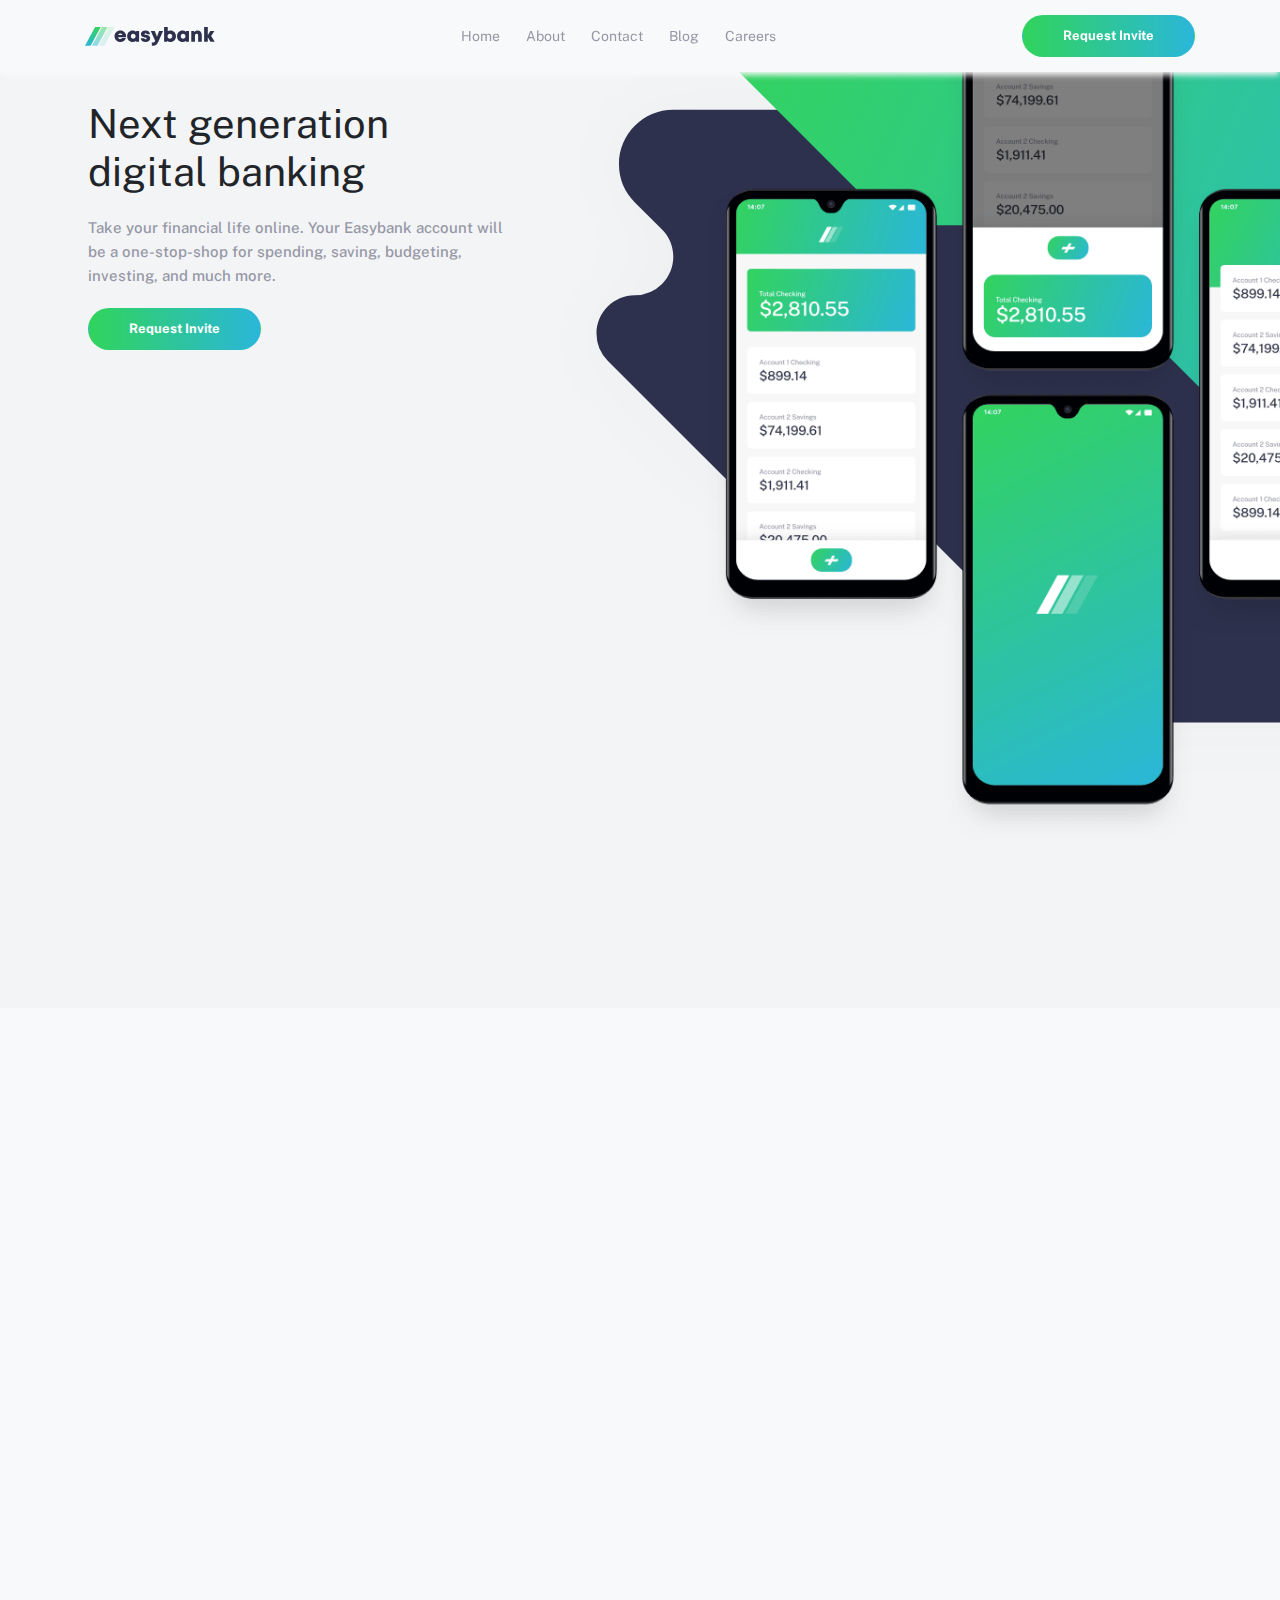
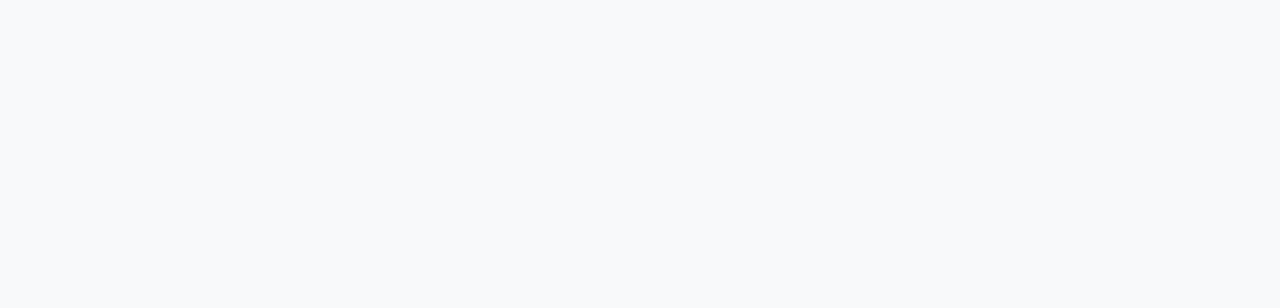
<file: index.html>
<!DOCTYPE html>
<html lang="en">
	<head>
		<meta charset="UTF-8" />
		<!-- <meta name="viewport" content="width=device-width, initial-scale=1.0" /> -->
		<meta name="viewport" content="user-scalable=yes" />
		<!-- bootstrap css -->
		<link rel="stylesheet" href="css/bootstrap.min.css" />
		<!-- custom css -->
		<link rel="stylesheet" href="css/style.css" />
		<!-- bootstrap js -->
		<script defer src="js/bootstrap.min.js"></script>
		<!-- custom js -->
		<script defer src="js/script.js"></script>
		<title>Easybank landing page</title>
	</head>
	<body>
		<div class="wrapper bg-light">
			<!-- navbar start -->
			<nav class="navbar navbar-expand-md bg-light navbar-light py-4 fixed-top">
				<div class="container-md px-4">
					<!-- logo start -->
					<div class="brand">
						<a href="#" class="navbar-brand">
							<img src="images/logo.svg" alt="brand logo" class="img-logo" />
						</a>
					</div>
					<!-- logo end -->

					<!-- nav link start -->
					<ul class="navbar-nav navbar-nav--navs d-md-flex d-none">
						<li class="nav-item nav-item--items">
							<a href="#" class="nav-link nav-link--link">Home</a>
						</li>

						<li class="nav-item nav-item--items">
							<a href="#" class="nav-link nav-link--link">About</a>
						</li>

						<li class="nav-item nav-item--items">
							<a href="#" class="nav-link nav-link--link">Contact</a>
						</li>

						<li class="nav-item nav-item--items">
							<a href="#" class="nav-link nav-link--link">Blog</a>
						</li>

						<li class="nav-item nav-item--items">
							<a href="#" class="nav-link nav-link--link">Careers</a>
						</li>
					</ul>
					<!-- nav link end -->

					<!-- form start -->
					<form action="#" class="form d-none d-md-block">
						<button class="btn form__btn">Request Invite</button>
					</form>
					<!-- form end -->

					<!-- hamburger start -->
					<div class="hamburger d-md-none">
						<div class="top"></div>
						<div class="middle"></div>
						<div class="bottom"></div>
					</div>
					<!-- hamburger end -->
				</div>
				<!-- container end -->
			</nav>
			<!-- navbar end -->

			<!-- hero section start -->
			<section class="hero">
				<div class="container">
					<div class="row justify-content-between">
						<!-- 1st hero col -->
						<div class="col-md-5">
							<div class="hero__text">
								<h1 class="text-dark text__header">
									Next generation digital banking
								</h1>
								<p class="lead here__paragraph">
									Take your financial life online. Your Easybank account will be
									a one-stop-shop for spending, saving, budgeting, investing,
									and much more.
								</p>
								<!-- form start -->
								<form action="#" class="form d-none d-md-block">
									<button class="btn form__btn">Request Invite</button>
								</form>
								<!-- form end -->
							</div>
						</div>
						<!-- 2nd hero col -->
						<div class="col-md-6">
							<div class="hero__image">
								<img
									src="images/bg-intro-desktop.svg"
									class="hero__image--back"
									alt=""
								/>
								<img
									src="images/image-mockups.png"
									class="img-fluid hero__image--front"
									alt=""
								/>
							</div>
						</div>
					</div>
				</div>
			</section>
			<!-- hero section end -->
			<div class="main"></div>
		</div>
	</body>
</html>
</file>
<file: css/style.css>
/* google font */
@import url('https://fonts.googleapis.com/css2?family=Public+Sans:ital,wght@0,100..900;1,100..900&display=swap');

/* formatting */
* {
	margin: 0;
	padding: 0;
	box-sizing: border-box;
}

/* variables */
:root {
	--dark-blue: hsl(233, 26%, 24%);
	--lime-green: hsl(136, 65%, 51%);
	--bright-cyan: hsl(192, 70%, 51%);
	--grayish-blue: hsl(233, 8%, 62%);
	--light-grayish-blue: hsl(220, 16%, 96%);
	--very-light-gray: hsl(0, 0%, 98%);
	--white: hsl(0, 0%, 100%);
}

/* html */
html {
	font-size: 62.5%; /* 1rem = 10px that is (16/10 * 100) */
}

/* body start */
body {
	font-family: 'Public Sans', sans-serif;
	line-height: 1.6;
	background-color: var(--light-grayish-blue);
	scroll-behavior: smooth;
}
/* body end */

.wrapper {
	max-width: 144rem;
	margin: auto;
	overflow-x: hidden;
	background-color: var(--light-grayish-blue);
}

/* nav start */
.brand {
	width: 130px;
}

.img-logo {
	width: 100%;
}

.navbar {
	box-shadow: 0 0.4rem 0.6rem -0.1rem var(--very-light-gray);
	z-index: 1000;
}

.navbar-nav--navs {
	display: flex;
	gap: 1.6rem;
}

.navbar-nav--navs .nav-item--items {
	font-size: 1.4rem;
}

.navbar-nav--navs .nav-item--items .nav-link--link {
	color: var(--grayish-blue);
}
/* nav end */

/* form btn start */
.form .form__btn {
	background-image: linear-gradient(
		to right,
		var(--lime-green),
		var(--bright-cyan)
	);
	padding: 1rem 4rem;
	color: var(--white);
	font-weight: 700;
	font-size: 1.3rem;
	border-radius: 3rem;
}
/* form btn end */

/* hamburger start */
.hamburger {
	height: 4rem;
	width: 4rem;
	display: flex;
	flex-direction: column;
	justify-content: center;
	align-items: center;
	gap: 0.4rem;
	cursor: pointer;
}

.hamburger .top {
	width: 2.5rem;
	height: 0.1rem;
	background-color: var(--dark-blue);
}
.hamburger .middle {
	width: 2.5rem;
	height: 0.1rem;
	background-color: var(--dark-blue);
}
.hamburger .bottom {
	width: 2.5rem;
	height: 0.1rem;
	background-color: var(--dark-blue);
}
/* hamburger end */

/* hero section start */
.hero {
	max-height: 100%;
	height: 112vh;
	padding-top: 10rem;
	background-color: var(--light-grayish-blue);
}

.hero__text {
	padding-left: 1rem;
	padding-right: 3rem;
}

.text__header {
	font-size: 4rem;
	font-weight: 400;
}

.here__paragraph {
	font-size: 1.5rem;
	line-height: 1.6;
	font-weight: 500;
	margin: 2rem 0;
	color: var(--grayish-blue);
}

.hero__image {
	position: relative;
	width: 120rem;
}

.hero__image img {
	position: absolute;
}

.hero__image--front {
	width: 60%;
	top: -14rem;
	right: 42rem;
	z-index: 900;
}

.hero__image--back {
	width: 100%;
	top: -28rem;
	right: 12rem;
	z-index: 900;
}
/* hero section end */
.main {
	height: 100vh;
}
</file>
